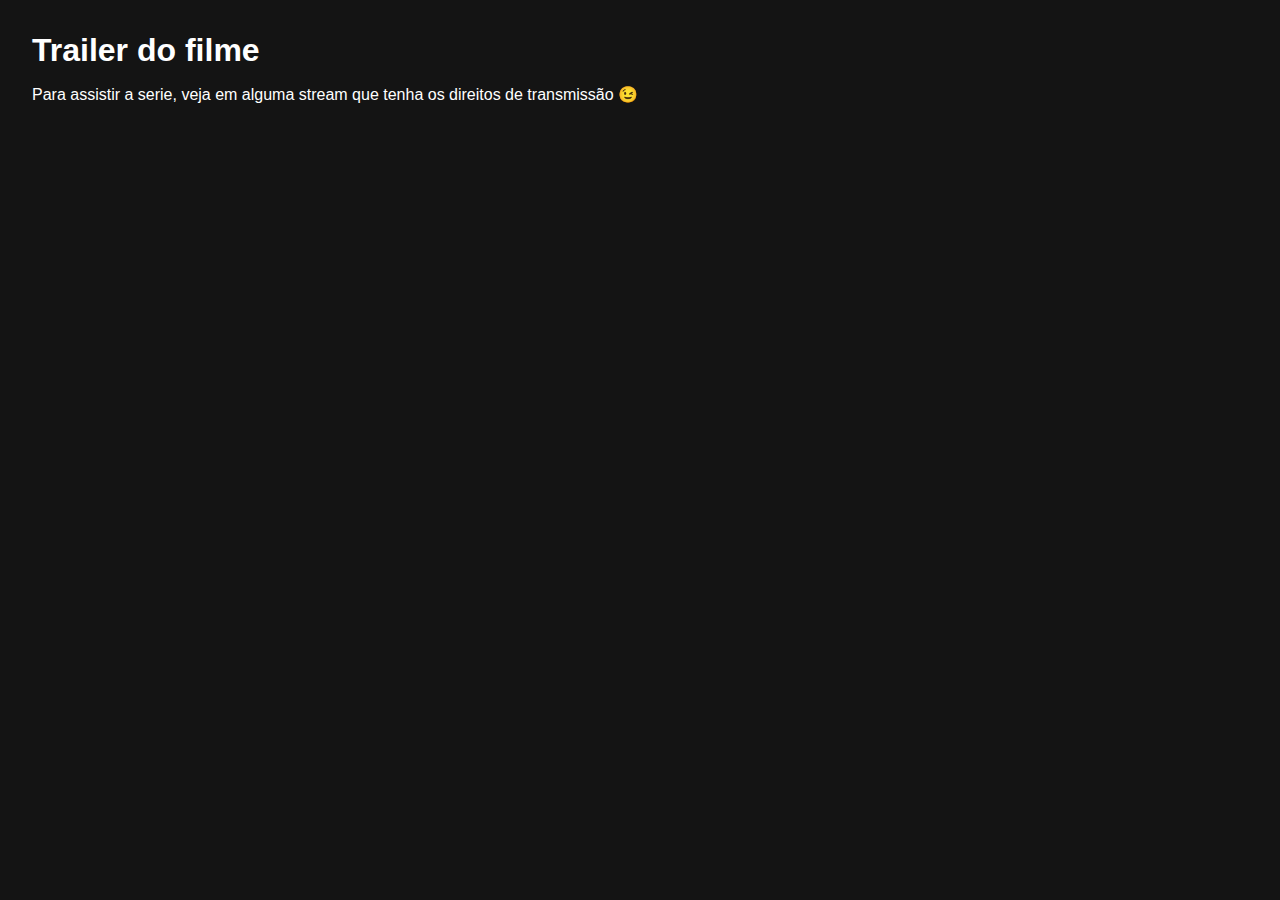
<file: assistir.html>
<!DOCTYPE html>
<html lang="pt-br">
<head>
    <meta charset="UTF-8">
    <meta http-equiv="X-UA-Compatible" content="IE=edge">
    <meta name="viewport" content="width=device-width, initial-scale=1.0">

    <link rel="stylesheet" href="style/style.css">

    <title>Assistir</title>
</head>

<body>
    <h1 class= "trailer-do-filme">Trailer do filme</h1>
    <p class= "paragrafo-assistir">Para assistir a serie, veja em alguma stream que tenha os direitos de transmissão &#x1F609; </p>
    <iframe class="video-trailer" width="560" height="315" src="https://www.youtube.com/embed/HhesaQXLuRY" title="YouTube video player" frameborder="0" allow="accelerometer; autoplay; clipboard-write; encrypted-media; gyroscope; picture-in-picture" allowfullscreen></iframe>
</body>
</html>
</file>
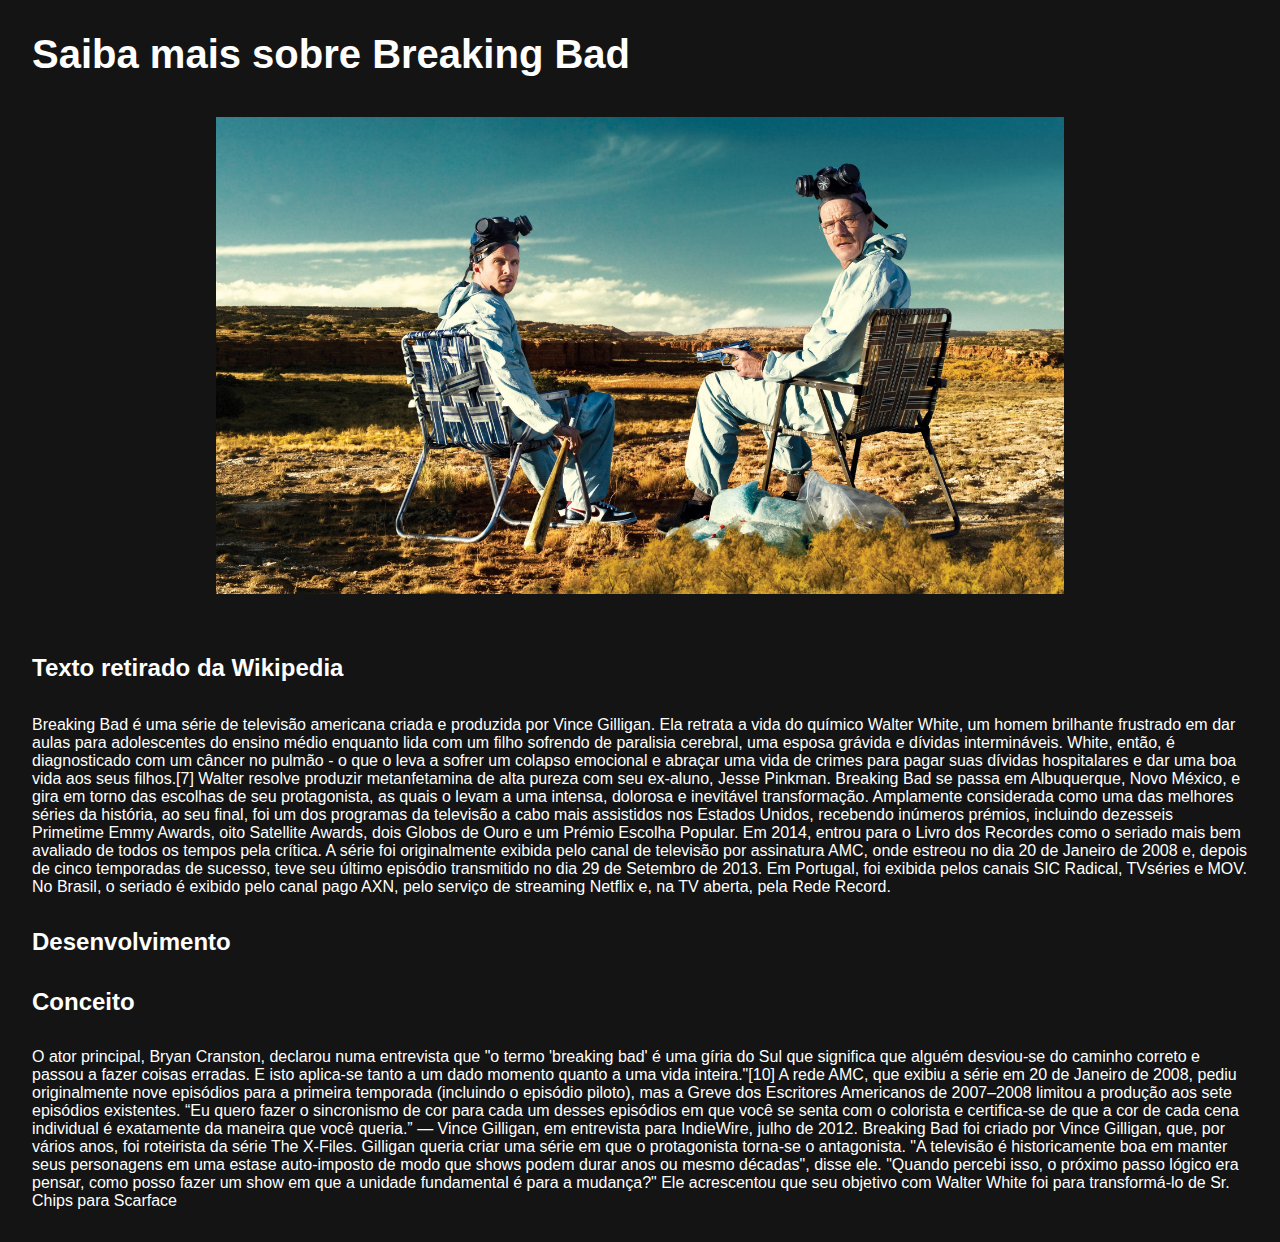
<file: informacoes.html>
<!DOCTYPE html>
<html lang="pt-br">
<head>
    <meta charset="UTF-8">
    <meta http-equiv="X-UA-Compatible" content="IE=edge">
    <meta name="viewport" content="width=device-width, initial-scale=1.0">

    <link rel="stylesheet" href="style/style.css">

    <title>Mais Informacões</title>
</head>
<body>
    <h1 class="saiba-mais">Saiba mais sobre Breaking Bad</h1>
    
    
    <main class= informacoes-do-filme>
        <div class="container2">
            
            <div class="item">
                <img class= "breakingbad-capa2" src="img/breaking-bad-2.jpg" alt="">
            </div>
        </div>
    </main>
    
        <p>
            <h3 class= "titulo1">Texto retirado da Wikipedia </h3><br>
            <p class= "paragrafo1">
                Breaking Bad é uma série de televisão americana criada e produzida por Vince Gilligan. Ela retrata a vida do químico Walter White, um homem brilhante frustrado em dar aulas para adolescentes do ensino médio enquanto lida com um filho sofrendo de paralisia cerebral, uma esposa grávida e dívidas intermináveis. White, então, é diagnosticado com um câncer no pulmão - o que o leva a sofrer um colapso emocional e abraçar uma vida de crimes para pagar suas dívidas hospitalares e dar uma boa vida aos seus filhos.[7] Walter resolve produzir metanfetamina de alta pureza com seu ex-aluno, Jesse Pinkman.
                
                Breaking Bad se passa em Albuquerque, Novo México, e gira em torno das escolhas de seu protagonista, as quais o levam a uma intensa, dolorosa e inevitável transformação. Amplamente considerada como uma das melhores séries da história, ao seu final, foi um dos programas da televisão a cabo mais assistidos nos Estados Unidos, recebendo inúmeros prémios, incluindo dezesseis Primetime Emmy Awards, oito Satellite Awards, dois Globos de Ouro e um Prémio Escolha Popular. Em 2014, entrou para o Livro dos Recordes como o seriado mais bem avaliado de todos os tempos pela crítica.
            
            
            A série foi originalmente exibida pelo canal de televisão por assinatura AMC, onde estreou no dia 20 de Janeiro de 2008 e, depois de cinco temporadas de sucesso, teve seu último episódio transmitido no dia 29 de Setembro de 2013. Em Portugal, foi exibida pelos canais SIC Radical, TVséries e MOV. No Brasil, o seriado é exibido pelo canal pago AXN, pelo serviço de streaming Netflix e, na TV aberta, pela Rede Record.
        </p>

    <h2 class="titulo2">Desenvolvimento</h2>

    <h3 class="titulo3">Conceito</h3>

    <p class="paragrafo2">
        O ator principal, Bryan Cranston, declarou numa entrevista que "o termo 'breaking bad' é uma gíria do Sul que significa que alguém desviou-se do caminho correto e passou a fazer coisas erradas. E isto aplica-se tanto a um dado momento quanto a uma vida inteira."[10]

        A rede AMC, que exibiu a série em 20 de Janeiro de 2008, pediu originalmente nove episódios para a primeira temporada (incluindo o episódio piloto), mas a Greve dos Escritores Americanos de 2007–2008 limitou a produção aos sete episódios existentes.
        
        “Eu quero fazer o sincronismo de cor para cada um desses episódios em que você se senta com o colorista e certifica-se de que a cor de cada cena individual é exatamente da maneira que você queria.”
        — Vince Gilligan, em entrevista para IndieWire, julho de 2012.
        Breaking Bad foi criado por Vince Gilligan, que, por vários anos, foi roteirista da série The X-Files. Gilligan queria criar uma série em que o protagonista torna-se o antagonista. "A televisão é historicamente boa em manter seus personagens em uma estase auto-imposto de modo que shows podem durar anos ou mesmo décadas", disse ele. "Quando percebi isso, o próximo passo lógico era pensar, como posso fazer um show em que a unidade fundamental é para a mudança?" Ele acrescentou que seu objetivo com Walter White foi para transformá-lo de Sr. Chips para Scarface</p>
    
</body>
</html>
</file>
<file: style/style.css>
:root{
    --vermelho:#e50914;
    --preta:#141414;
}
*{
    margin: 0;
    padding: 0;
    box-sizing: border-box;
}
/*Elementos básicos*/
body{
    background: var(--preta);
    font-family: Helvetica, Arial;
    color: #FFFFFF
}   

header .container{
    display: flex;
    flex-direction: row;
    align-items: center;
    justify-content:space-between;

}

header .logo{
    margin-left: 24px;
    color: var(--vermelho);
    font-family: 'Bebas Neue';
    font-size: 48px;
}
header nav a{
    text-decoration: none;
    color: #AAA;
    margin-right: 12px;
}

header nav a:hover{
    color: #FFF;
}

main .filme-principal .titulo {
    margin-top: 8px;
    font-family: "Averia Serif Libre";
    margin-bottom: 24px;
    font-size: 64px;
}

/*Filme Principal*/
.filme-principal{
    font-size:16px;
    background: linear-gradient(rgba(0,0,0,.50),rgba(0,0,0,.50)100%), url('/img/brakingbad-capa1.jpg');

    height: 440px;
    background-size: cover;
    
    display: flex;
    flex-direction: column;
    justify-content: center;
    align-items: flex-start;   
}
.filme-principal .descricao{
    margin-top: 10px;
    margin-bottom: 48px;
}

.botao {
    background-color: rgba(0,0,0,.50);
    border: none;
    color: white;

    padding: 16px 24px;
    margin-right: 24px;
    font-size: 16px;

    cursor: pointer;
    transition: .3s ease all;
}

.botao:hover{
    background-color: white;
    color:black
}

.botao i {
    margin-right: 8px;
}

.container{
    margin-left: 24px;
}

.filme-pricipal .container{
    width: 70%;
}

.box-filmes{
    height: 100%;
    width: 100%;
    display: block;

}

.carrosel-filmes{
    margin-top: 8px;
}

.series{
    margin-top: 24px;
    margin-bottom: 16px;
    margin-left: 24px;
    font-family: Helvetica, Arial, sans-serif;
    font-size: 24px;
}
.filmes{
    margin-top: 24px;
    margin-bottom: 16px;
    margin-left: 24px;
    font-family: Helvetica, Arial, sans-serif;
    font-size: 24px;
}
a{
    text-decoration: none;
    color: #FFF;
}
.paragrafo1 {
    margin-left: 32px;
    margin-right: 32px;
    margin-bottom: 24px;
    margin-top: 16px;
    font-family:"Helvetica";
    font-size: 16px;
}
.informacoes-do-filme {
    font-family: Cambria, Cochin, Georgia, Times, 'Times New Roman', serif;

}
 .breakingbad-capa2{
    height: auto;
    width: auto;
    max-width: 880px;
    max-height: 880px;
    padding: 16px;
    margin: 24px;
 }
 .container2{
     margin:0;
     padding: 0;
    display: flex;
    flex-direction: column;
    justify-content: center;
    align-content: center;
    align-items: center;
    
}
.saiba-mais{
    font-size: 40px;
    margin-left: 32px;
    font-family: Helvetica;
    margin-top: 32px;
}
.titulo1{
    margin-top: 16px;
    font-family: helvetica;
    font-size: 24px;
    margin-left: 32px;
}

.titulo2{
    margin-top: 32px;
    font-family: Helvetica, sans-serif;
    font-size: 24px;
    margin-left: 32px;
}
.titulo3{
    margin-top: 32px;
    font-family: Helvetica, sans-serif;
    font-size: 24px;
    margin-left: 32px;
}
.paragrafo2{
    margin-top: 32px;
    font-family: Helvetica, sans-serif;
    font-size: 16px;
    margin-left: 32px;
    margin-right: 32px;
    margin-bottom: 32px;
}
.paragrafo-assistir{
    margin-top: 16px;
    font-family: Helvetica;
    font-size: 16px;
    margin-left: 32px;
    margin-bottom: 32px;
}
.trailer-do-filme{
    margin-top: 32px;
    margin-left: 32px;
    margin-bottom: 16px;
}
.video-trailer{
    margin-left: 32px;
    margin-top: 8px;
    margin-bottom: 16px;
}
</file>
